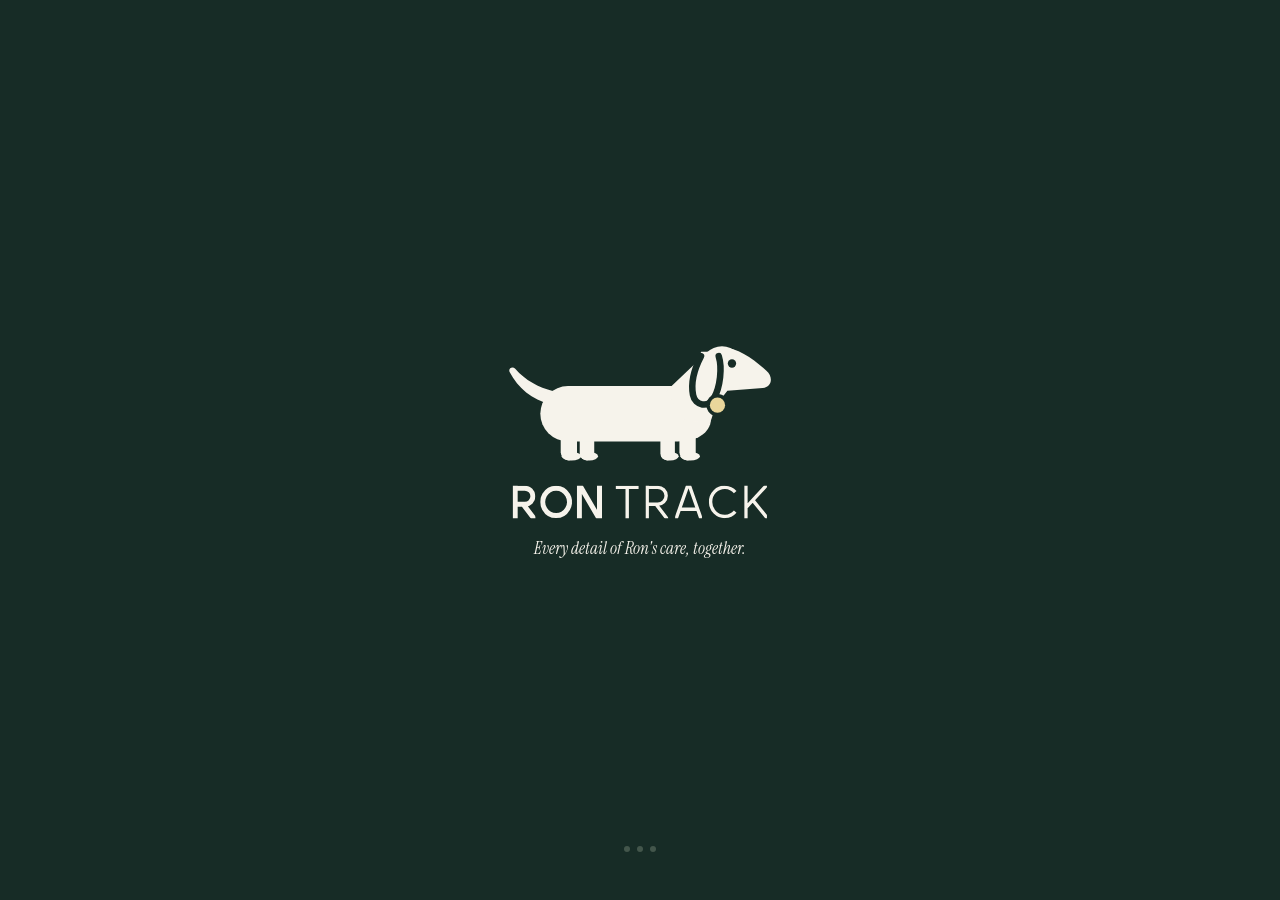
<file: app/index.html>
<!doctype html>
<html lang="es">
<head>
  <meta charset="utf-8">
  <meta name="viewport" content="width=device-width, initial-scale=1, viewport-fit=cover">
  <title>RON TRACK</title>
  <meta name="description" content="Every detail of Ron's care, together.">
  <meta name="theme-color" content="#F6F3EB" media="(prefers-color-scheme: light)">
  <meta name="theme-color" content="#101D19" media="(prefers-color-scheme: dark)">
  <meta name="apple-mobile-web-app-capable" content="yes">
  <meta name="mobile-web-app-capable" content="yes">
  <meta name="apple-mobile-web-app-status-bar-style" content="default">
  <meta name="apple-mobile-web-app-title" content="RON TRACK">
  <link rel="icon" href="../brand/app-icons/favicon.svg" type="image/svg+xml">
  <link rel="icon" href="../brand/app-icons/favicon-32.png" sizes="32x32">
  <link rel="apple-touch-icon" href="../brand/app-icons/apple-touch-icon.png">
  <link rel="manifest" href="manifest.webmanifest">
  <link rel="preconnect" href="https://fonts.googleapis.com">
  <link rel="preconnect" href="https://fonts.gstatic.com" crossorigin>
  <link rel="stylesheet" href="https://fonts.googleapis.com/css2?family=Manrope:wght@400;500;600;700;800&family=Instrument+Serif:ital@0;1&display=swap">
  <link rel="stylesheet" href="styles.css">
</head>
<body>
  <div id="app" aria-live="polite"></div>
  <div id="sheet-root"></div>
  <div id="toast-root" role="status" aria-live="polite"></div>
  <script type="module" src="app.js"></script>
</body>
</html>
</file>
<file: app/styles.css>
/* RON TRACK — sistema de interfaz.
   Tokens de brand/guidelines/brand-guidelines.md. Base de espaciado 4 px. */
:root {
  --bg: #F6F3EB;
  --surface: #FFFFFF;
  --surface-2: #EFEBE1;
  --soft: #DCE6D8;
  --line: #E6E1D5;
  --ink: #203B32;
  --text: #282D2A;
  --muted: #666C64;
  --faint: #898E87;
  --primary: #203B32;
  --on-primary: #F6F3EB;
  --hero: #203B32;
  --hero-ink: #F6F3EB;
  --hero-muted: #A8B9A1;
  --sage: #A8B9A1;
  --accent: #E9D69B;
  --on-accent: #203B32;
  --good: #4F7A5C;
  --warn: #C9A13B;
  --bad: #B5523B;
  --info: #5E7C8A;
  --chart: #203B32;
  --chart-2: #A8B9A1;
  --grid: #E6E1D5;
  --shadow: 0 1px 2px rgba(23, 44, 38, .06), 0 8px 24px -12px rgba(23, 44, 38, .18);
  --shadow-lg: 0 24px 60px -20px rgba(23, 44, 38, .35);
  --scrim: rgba(23, 44, 38, .38);
  --f-ui: "Manrope", ui-sans-serif, system-ui, -apple-system, "Segoe UI", sans-serif;
  --f-display: "Instrument Serif", "Iowan Old Style", Georgia, serif;
  --r-card: 18px;
  --r-ctl: 14px;
  --ease: cubic-bezier(.2, .8, .2, 1);
  --tabbar-h: 64px;
  color-scheme: light;
}
@media (prefers-color-scheme: dark) {
  :root:not([data-theme="light"]) {
    --bg: #101D19; --surface: #172C26; --surface-2: #1F352E; --soft: #1F352E; --line: #2A4139;
    --ink: #EDEAE1; --text: #DCDAD1; --muted: #9FA79C; --faint: #7F877D;
    --primary: #A8B9A1; --on-primary: #172C26; --hero: #1F352E; --hero-ink: #EDEAE1; --hero-muted: #A8B9A1;
    --good: #8DB89A; --warn: #E0BE62; --bad: #E08B74; --info: #93B3C1;
    --chart: #A8B9A1; --chart-2: #4E6A5E; --grid: #2A4139;
    --shadow: 0 1px 2px rgba(0, 0, 0, .3), 0 10px 30px -14px rgba(0, 0, 0, .6);
    --shadow-lg: 0 24px 60px -20px rgba(0, 0, 0, .7); --scrim: rgba(0, 0, 0, .55);
    color-scheme: dark;
  }
}
:root[data-theme="dark"] {
  --bg: #101D19; --surface: #172C26; --surface-2: #1F352E; --soft: #1F352E; --line: #2A4139;
  --ink: #EDEAE1; --text: #DCDAD1; --muted: #9FA79C; --faint: #7F877D;
  --primary: #A8B9A1; --on-primary: #172C26; --hero: #1F352E; --hero-ink: #EDEAE1; --hero-muted: #A8B9A1;
  --good: #8DB89A; --warn: #E0BE62; --bad: #E08B74; --info: #93B3C1;
  --chart: #A8B9A1; --chart-2: #4E6A5E; --grid: #2A4139;
  --shadow: 0 1px 2px rgba(0, 0, 0, .3), 0 10px 30px -14px rgba(0, 0, 0, .6);
  --shadow-lg: 0 24px 60px -20px rgba(0, 0, 0, .7); --scrim: rgba(0, 0, 0, .55);
  color-scheme: dark;
}

* { box-sizing: border-box; -webkit-tap-highlight-color: transparent; }
html, body { margin: 0; height: 100%; }
body {
  background: var(--bg); color: var(--text);
  font: 400 15px/1.47 var(--f-ui);
  -webkit-font-smoothing: antialiased; text-rendering: optimizeLegibility;
  overscroll-behavior-y: none;
}
button, input, select, textarea { font: inherit; color: inherit; }
button { cursor: pointer; }
:focus-visible { outline: 2px solid var(--ink); outline-offset: 2px; border-radius: 8px; }
svg { display: block; }
h1, h2, h3, h4 { margin: 0; color: var(--ink); text-wrap: balance; }
p { margin: 0; }
.sr { position: absolute; width: 1px; height: 1px; overflow: hidden; clip: rect(0 0 0 0); white-space: nowrap; }
.num { font-variant-numeric: tabular-nums; }

/* ------------------------------------------------------------ shell */
#app { max-width: 480px; margin: 0 auto; min-height: 100%; position: relative; }
@media (min-width: 720px) {
  body { background: radial-gradient(1200px 600px at 50% -10%, var(--soft), var(--bg) 60%); }
  #app { box-shadow: 0 0 0 1px var(--line); background: var(--bg); }
}
.screen {
  padding: calc(env(safe-area-inset-top, 0px) + 12px) max(20px, env(safe-area-inset-right, 0px)) calc(var(--tabbar-h) + env(safe-area-inset-bottom, 0px) + 32px) max(20px, env(safe-area-inset-left, 0px));
  display: grid; gap: 20px;
}
.screen.enter { animation: screen-in .45s var(--ease) both; }
@keyframes screen-in { from { opacity: 0; transform: translateY(8px); } to { opacity: 1; transform: none; } }

.topbar { display: flex; align-items: center; justify-content: space-between; gap: 12px; min-height: 44px; }
.topbar .date { font-size: 11px; font-weight: 700; letter-spacing: .12em; text-transform: uppercase; color: var(--muted); }
.title { font-size: 28px; font-weight: 700; letter-spacing: -.02em; line-height: 1.15; }
.title-serif { font-family: var(--f-display); font-style: italic; font-weight: 400; font-size: 34px; line-height: 1.05; letter-spacing: -.01em; }
.label { font-size: 11px; font-weight: 700; letter-spacing: .12em; text-transform: uppercase; color: var(--muted); }
.muted { color: var(--muted); }
.caption { font-size: 12.5px; font-weight: 500; color: var(--muted); }

.section { display: grid; gap: 10px; }
.section-head { display: flex; align-items: baseline; justify-content: space-between; gap: 12px; }
.section-head h2 { font-size: 18px; font-weight: 700; letter-spacing: -.01em; }
.link { background: none; border: 0; padding: 6px 0; color: var(--ink); font-weight: 600; font-size: 13.5px; text-decoration: none; }

/* ------------------------------------------------------------ cards */
.card { background: var(--surface); border-radius: var(--r-card); box-shadow: var(--shadow); padding: 16px; }
.card-flat { background: var(--surface-2); border-radius: var(--r-card); padding: 16px; }
.list { background: var(--surface); border-radius: var(--r-card); box-shadow: var(--shadow); overflow: hidden; }
.row {
  display: grid; grid-template-columns: auto minmax(0, 1fr) auto; align-items: center; gap: 12px;
  padding: 13px 16px; min-height: 60px; border-bottom: 1px solid var(--line); background: none; border-left: 0; border-right: 0; border-top: 0; width: 100%; text-align: left;
}
.row:last-child { border-bottom: 0; }
.row-main { min-width: 0; display: grid; gap: 1px; }
.row-title { font-weight: 600; color: var(--ink); overflow: hidden; text-overflow: ellipsis; white-space: nowrap; }
.row-sub { font-size: 12.5px; color: var(--muted); overflow: hidden; text-overflow: ellipsis; white-space: nowrap; }
.ico {
  width: 40px; height: 40px; border-radius: 12px; display: grid; place-items: center; flex: none;
  background: var(--soft); color: var(--ink);
}
.ico svg { width: 20px; height: 20px; }
.ico.yellow { background: var(--accent); color: #203B32; }

/* ------------------------------------------------------------ hero (Hoy) */
.hero {
  background: var(--hero); color: var(--hero-ink); border-radius: 24px; padding: 20px 20px 18px; position: relative; overflow: hidden;
  box-shadow: var(--shadow);
}
.hero-top { display: flex; justify-content: space-between; gap: 12px; align-items: flex-start; position: relative; z-index: 1; }
.hero h2 { color: var(--hero-ink); font-family: var(--f-display); font-style: italic; font-weight: 400; font-size: 30px; line-height: 1.04; }
.hero .sub { color: var(--hero-muted); font-size: 13px; margin-top: 4px; }
.hero-art { margin: 6px -6px -4px; position: relative; z-index: 1; }
.hero-art svg { width: 100%; height: auto; max-height: 150px; }
.hero-stats { display: grid; grid-template-columns: repeat(3, minmax(0, 1fr)); gap: 8px; position: relative; z-index: 1; }
.hero-stat { background: rgba(246, 243, 235, .07); border-radius: 14px; padding: 10px 12px; }
.hero-stat b { display: block; font-size: 20px; font-weight: 700; color: var(--hero-ink); letter-spacing: -.02em; font-variant-numeric: tabular-nums; }
.hero-stat span { font-size: 11px; color: var(--hero-muted); font-weight: 600; }
.ring { width: 64px; height: 64px; flex: none; position: relative; }
.ring svg { width: 64px; height: 64px; transform: rotate(-90deg); }
.ring .ring-bg { stroke: rgba(246, 243, 235, .12); }
.ring .ring-fg { stroke: var(--accent); transition: stroke-dashoffset .9s var(--ease); }
.ring b { position: absolute; inset: 0; display: grid; place-items: center; font-size: 14px; font-weight: 700; color: var(--hero-ink); font-variant-numeric: tabular-nums; }

/* ------------------------------------------------------------ paseo en curso */
.live {
  display: flex; align-items: center; gap: 12px; padding: 12px 12px 12px 16px; border-radius: 18px;
  background: var(--accent); color: #203B32; box-shadow: var(--shadow);
}
.live .pulse { width: 10px; height: 10px; border-radius: 50%; background: #203B32; position: relative; flex: none; }
.live .pulse::after { content: ""; position: absolute; inset: -6px; border-radius: 50%; border: 2px solid #203B32; animation: ping 1.6s var(--ease) infinite; }
@keyframes ping { from { transform: scale(.4); opacity: .9; } to { transform: scale(1.4); opacity: 0; } }
.live .time { font-size: 22px; font-weight: 700; letter-spacing: -.02em; font-variant-numeric: tabular-nums; }
.live .grow { flex: 1; min-width: 0; }
.live .btn { background: #203B32; color: #F6F3EB; }

/* ------------------------------------------------------------ timeline de rutinas */
.tl-item { grid-template-columns: 52px minmax(0, 1fr) auto; }
.tl-time { font-size: 13px; font-weight: 700; color: var(--ink); font-variant-numeric: tabular-nums; }
.tl-time small { display: block; font-size: 11px; font-weight: 600; color: var(--faint); }
.tl-item.done .row-title { color: var(--muted); text-decoration: line-through; text-decoration-color: var(--sage); }
.check {
  width: 32px; height: 32px; border-radius: 50%; border: 2px solid var(--line); background: none; display: grid; place-items: center; color: transparent;
  transition: background .2s, border-color .2s, transform .12s var(--ease);
}
.check svg { width: 16px; height: 16px; }
.check:active { transform: scale(.9); }
.check.on { background: var(--primary); border-color: var(--primary); color: var(--on-primary); animation: pop .35s var(--ease); }
@keyframes pop { 0% { transform: scale(.7); } 60% { transform: scale(1.12); } 100% { transform: scale(1); } }
.next-up { border: 2px solid var(--accent); }

/* ------------------------------------------------------------ chips, píldoras, avatares */
.pill { display: inline-flex; align-items: center; gap: 4px; height: 24px; padding: 0 9px; border-radius: 99px; font-size: 11.5px; font-weight: 700; background: var(--soft); color: var(--ink); white-space: nowrap; }
.pill svg { width: 13px; height: 13px; }
.pill.warn { background: color-mix(in srgb, var(--warn) 20%, transparent); color: var(--ink); }
.pill.bad { background: color-mix(in srgb, var(--bad) 18%, transparent); color: var(--bad); }
.pill.good { background: color-mix(in srgb, var(--good) 18%, transparent); color: var(--ink); }
.pill.yellow { background: var(--accent); color: #203B32; }
.av { width: 28px; height: 28px; border-radius: 50%; display: inline-grid; place-items: center; font-size: 11px; font-weight: 800; color: #F6F3EB; flex: none; letter-spacing: .02em; }
.av.lg { width: 44px; height: 44px; font-size: 15px; }
.av-stack { display: flex; }
.av-stack .av { box-shadow: 0 0 0 2px var(--surface); margin-left: -6px; }
.av-stack .av:first-child { margin-left: 0; }
.chips { display: flex; flex-wrap: wrap; gap: 8px; }
.chip {
  height: 38px; padding: 0 14px; border-radius: 99px; border: 1.5px solid var(--line); background: var(--surface); color: var(--ink);
  font-weight: 600; font-size: 13.5px; display: inline-flex; align-items: center; gap: 6px; transition: background .15s, border-color .15s, transform .12s;
}
.chip:active { transform: scale(.97); }
.chip.on { background: var(--primary); border-color: var(--primary); color: var(--on-primary); }
.chip svg { width: 16px; height: 16px; }

/* ------------------------------------------------------------ botones */
.btn {
  height: 48px; padding: 0 20px; border-radius: var(--r-ctl); border: 0; font-weight: 600; font-size: 15px;
  display: inline-flex; align-items: center; justify-content: center; gap: 8px; background: var(--primary); color: var(--on-primary);
  transition: transform .12s var(--ease), opacity .2s, background .2s; white-space: nowrap;
}
.btn:active { transform: scale(.97); }
.btn svg { width: 18px; height: 18px; }
.btn.block { width: 100%; }
.btn.sm { height: 38px; padding: 0 14px; font-size: 13.5px; border-radius: 12px; }
.btn.soft { background: var(--soft); color: var(--ink); }
.btn.ghost { background: none; color: var(--ink); }
.btn.danger { background: none; color: var(--bad); }
.btn.yellow { background: var(--accent); color: #203B32; }
.btn[disabled] { opacity: .45; pointer-events: none; }
.icon-btn { width: 44px; height: 44px; border-radius: 50%; border: 0; background: var(--surface); color: var(--ink); display: grid; place-items: center; box-shadow: var(--shadow); }
.icon-btn svg { width: 20px; height: 20px; }
.icon-btn.plain { background: none; box-shadow: none; }

/* ------------------------------------------------------------ acciones rápidas */
.quick { display: grid; grid-template-columns: repeat(4, minmax(0, 1fr)); gap: 8px; }
.quick button {
  display: grid; justify-items: center; gap: 6px; padding: 12px 4px 10px; border-radius: 16px; border: 0; background: var(--surface); box-shadow: var(--shadow);
  font-size: 11.5px; font-weight: 600; color: var(--ink); transition: transform .12s var(--ease); min-width: 0;
}
.quick button:active { transform: scale(.95); }
.quick .ico { width: 38px; height: 38px; }

/* ------------------------------------------------------------ tab bar */
.tabbar {
  position: fixed; left: 0; right: 0; bottom: 0; z-index: 20; display: flex; justify-content: center;
  padding: 0 max(12px, env(safe-area-inset-right, 0px)) env(safe-area-inset-bottom, 0px) max(12px, env(safe-area-inset-left, 0px));
  background: color-mix(in srgb, var(--bg) 86%, transparent); backdrop-filter: saturate(1.4) blur(18px); -webkit-backdrop-filter: saturate(1.4) blur(18px);
  border-top: 1px solid var(--line);
}
.tabbar nav { width: 100%; max-width: 480px; display: grid; grid-template-columns: repeat(5, minmax(0, 1fr)); align-items: center; height: var(--tabbar-h); }
.tab {
  background: none; border: 0; display: grid; justify-items: center; gap: 3px; padding: 6px 0; color: var(--faint); font-size: 10.5px; font-weight: 700; letter-spacing: .02em;
  text-decoration: none; transition: color .2s;
}
.tab svg { width: 24px; height: 24px; transition: transform .25s var(--ease); }
.tab[aria-current="page"] { color: var(--ink); }
.tab[aria-current="page"] svg { transform: translateY(-1px); }
.tab .ron-tab { width: 34px; height: 24px; }
.fab {
  justify-self: center; width: 52px; height: 52px; border-radius: 18px; border: 0; background: var(--primary); color: var(--on-primary);
  display: grid; place-items: center; box-shadow: 0 8px 20px -8px rgba(23, 44, 38, .6); transition: transform .15s var(--ease);
}
.fab svg { width: 24px; height: 24px; }
.fab:active { transform: scale(.92) rotate(90deg); }

/* ------------------------------------------------------------ hojas (bottom sheets) */
.scrim { position: fixed; inset: 0; z-index: 40; background: var(--scrim); animation: fade .25s both; }
.sheet {
  position: fixed; z-index: 41; left: 50%; bottom: 0; width: 100%; max-width: 480px; transform: translateX(-50%);
  background: var(--bg); border-radius: 26px 26px 0 0; box-shadow: var(--shadow-lg);
  padding: 8px max(20px, env(safe-area-inset-right, 0px)) calc(env(safe-area-inset-bottom, 0px) + 20px) max(20px, env(safe-area-inset-left, 0px));
  max-height: 92dvh; overflow-y: auto; animation: sheet-in .38s var(--ease) both; display: grid; gap: 16px;
}
.sheet.closing { animation: sheet-out .22s ease-in both; }
.scrim.closing { animation: fade .22s reverse both; }
@keyframes sheet-in { from { transform: translate(-50%, 100%); } to { transform: translate(-50%, 0); } }
@keyframes sheet-out { to { transform: translate(-50%, 100%); } }
@keyframes fade { from { opacity: 0; } to { opacity: 1; } }
.grabber { width: 40px; height: 5px; border-radius: 9px; background: var(--line); justify-self: center; }
.sheet-head { display: flex; align-items: center; justify-content: space-between; gap: 12px; }
.sheet-head h3 { font-size: 20px; font-weight: 700; letter-spacing: -.01em; }
.sheet-grid { display: grid; grid-template-columns: repeat(3, minmax(0, 1fr)); gap: 10px; }
.sheet-grid button {
  display: grid; justify-items: center; gap: 8px; padding: 16px 6px 12px; border-radius: 18px; border: 0; background: var(--surface); box-shadow: var(--shadow);
  font-weight: 600; font-size: 13px; color: var(--ink); transition: transform .12s var(--ease);
}
.sheet-grid button:active { transform: scale(.95); }

/* ------------------------------------------------------------ formularios */
.field { display: grid; gap: 6px; }
.field > span { font-size: 12.5px; font-weight: 600; color: var(--muted); }
.input {
  height: 50px; border-radius: var(--r-ctl); border: 1.5px solid var(--line); background: var(--surface); padding: 0 14px; color: var(--ink); font-weight: 500; width: 100%;
  transition: border-color .15s;
}
textarea.input { height: 88px; padding: 12px 14px; resize: none; }
.input:focus { outline: none; border-color: var(--ink); }
.fields { display: grid; gap: 12px; }
.two { display: grid; grid-template-columns: repeat(2, minmax(0, 1fr)); gap: 10px; }
.stepper { display: grid; grid-template-columns: 52px minmax(0, 1fr) 52px; align-items: center; background: var(--surface); border-radius: var(--r-ctl); box-shadow: var(--shadow); }
.stepper button { height: 56px; border: 0; background: none; font-size: 22px; color: var(--ink); }
.stepper output { text-align: center; font-size: 30px; font-weight: 700; letter-spacing: -.02em; color: var(--ink); font-variant-numeric: tabular-nums; }
.stepper output small { font-size: 14px; color: var(--muted); font-weight: 500; margin-left: 4px; }
.seg { display: flex; gap: 4px; background: var(--surface-2); padding: 4px; border-radius: 14px; }
.seg button { flex: 1; height: 38px; border: 0; border-radius: 10px; background: none; font-weight: 600; font-size: 13.5px; color: var(--muted); }
.seg button.on { background: var(--surface); color: var(--ink); box-shadow: var(--shadow); }
.days { display: grid; grid-template-columns: repeat(7, minmax(0, 1fr)); gap: 6px; }
.days button { height: 40px; border-radius: 12px; border: 1.5px solid var(--line); background: var(--surface); font-weight: 700; font-size: 13px; color: var(--muted); }
.days button.on { background: var(--primary); border-color: var(--primary); color: var(--on-primary); }

/* ------------------------------------------------------------ gráficas */
.chart { position: relative; }
.chart svg { width: 100%; height: auto; overflow: visible; }
.chart .bar { fill: var(--chart); transition: opacity .15s; }
.chart .bar.under { fill: var(--chart-2); }
.chart .goal { stroke: var(--accent); stroke-width: 2; stroke-dasharray: 2 5; stroke-linecap: round; }
.chart .gl { stroke: var(--grid); stroke-width: 1; }
.chart .ax { fill: var(--muted); font: 600 11px var(--f-ui); }
.chart .ax.today { fill: var(--ink); font-weight: 800; }
.chart .line { fill: none; stroke: var(--chart); stroke-width: 2; stroke-linejoin: round; stroke-linecap: round; }
.chart .area { fill: var(--chart); opacity: .08; }
.chart .pt { fill: var(--chart); stroke: var(--surface); stroke-width: 2; }
.chart .hit { fill: transparent; cursor: pointer; }
.chart .hl { opacity: .55; }
.tip {
  position: absolute; pointer-events: none; transform: translate(-50%, calc(-100% - 10px)); background: var(--ink); color: var(--bg);
  font-size: 12px; font-weight: 600; padding: 6px 9px; border-radius: 9px; white-space: nowrap; box-shadow: var(--shadow); z-index: 2;
}
.tip b { font-weight: 800; }
.stats { display: grid; grid-template-columns: repeat(3, minmax(0, 1fr)); gap: 8px; }
.stat { background: var(--surface); border-radius: 16px; padding: 12px 14px; box-shadow: var(--shadow); min-width: 0; }
.stat b { display: block; font-size: 22px; font-weight: 700; letter-spacing: -.02em; color: var(--ink); font-variant-numeric: tabular-nums; }
.stat b small { font-size: 12px; font-weight: 600; color: var(--muted); margin-left: 2px; letter-spacing: 0; }
.stat span { font-size: 11.5px; font-weight: 600; color: var(--muted); }
.big-num { font-size: 40px; font-weight: 600; letter-spacing: -.03em; color: var(--ink); line-height: 1; font-variant-numeric: tabular-nums; }
.big-num small { font-size: 16px; font-weight: 500; color: var(--muted); margin-left: 4px; letter-spacing: 0; }
.trend { font-size: 12.5px; font-weight: 700; }

/* ------------------------------------------------------------ vacío */
.empty { display: grid; justify-items: center; text-align: center; gap: 8px; padding: 22px 16px 20px; background: var(--surface-2); border-radius: var(--r-card); }
.empty svg { width: 190px; height: auto; }
.empty h3 { font-family: var(--f-display); font-style: italic; font-weight: 400; font-size: 24px; }
.empty p { color: var(--muted); font-size: 13.5px; max-width: 30ch; }

/* ------------------------------------------------------------ toast */
#toast-root { position: fixed; left: 0; right: 0; bottom: calc(var(--tabbar-h) + env(safe-area-inset-bottom, 0px) + 14px); z-index: 60; display: grid; justify-items: center; pointer-events: none; padding: 0 16px; }
.toast {
  pointer-events: auto; display: flex; align-items: center; gap: 12px; background: var(--ink); color: var(--bg); padding: 10px 10px 10px 16px; border-radius: 14px;
  font-size: 13.5px; font-weight: 600; box-shadow: var(--shadow-lg); animation: toast-in .35s var(--ease) both; max-width: 440px;
}
.toast .dot { width: 8px; height: 8px; border-radius: 50%; background: var(--accent); flex: none; }
.toast button { background: none; border: 0; color: var(--accent); font-weight: 800; font-size: 13px; padding: 6px 8px; }
.toast.out { animation: toast-out .25s ease-in both; }
@keyframes toast-in { from { opacity: 0; transform: translateY(12px) scale(.98); } to { opacity: 1; transform: none; } }
@keyframes toast-out { to { opacity: 0; transform: translateY(8px); } }

/* ------------------------------------------------------------ splash */
.splash {
  position: fixed; inset: 0; z-index: 100; background: #172C26; color: #F6F3EB; display: grid; place-items: center; transition: opacity .45s ease, visibility .45s;
}
.splash.gone { opacity: 0; visibility: hidden; }
.splash-in { display: grid; justify-items: center; gap: 16px; width: min(64vw, 280px); }
.splash .s-iso { width: 100%; height: auto; animation: rise 1s var(--ease) both; }
.splash .s-wm { width: 92%; height: auto; animation: fade .7s .4s both; }
.splash .s-tag { font-family: var(--f-display); font-style: italic; font-size: 17px; opacity: .7; animation: fade .7s .6s both; white-space: nowrap; }
.splash .s-dots { position: absolute; bottom: calc(env(safe-area-inset-bottom, 0px) + 48px); display: flex; gap: 7px; }
.splash .s-dots i { width: 6px; height: 6px; border-radius: 50%; background: #A8B9A1; opacity: .3; animation: blink 1.2s infinite; }
.splash .s-dots i:nth-child(2) { animation-delay: .2s; } .splash .s-dots i:nth-child(3) { animation-delay: .4s; }
@keyframes rise { from { opacity: 0; transform: translateY(14px); } to { opacity: 1; transform: none; } }
@keyframes blink { 0%, 100% { opacity: .25; } 50% { opacity: 1; } }

/* ------------------------------------------------------------ onboarding */
.ob {
  min-height: 100dvh; display: grid; grid-template-rows: auto auto 1fr auto; gap: 18px;
  padding: calc(env(safe-area-inset-top, 0px) + 16px) max(24px, env(safe-area-inset-right, 0px)) calc(env(safe-area-inset-bottom, 0px) + 20px) max(24px, env(safe-area-inset-left, 0px));
}
.ob-top { display: flex; align-items: center; gap: 12px; }
.ob-progress { flex: 1; height: 4px; border-radius: 9px; background: var(--soft); overflow: hidden; }
.ob-progress i { display: block; height: 100%; background: var(--primary); border-radius: 9px; transition: width .5s var(--ease); }
.ob-step { font-size: 11px; font-weight: 700; letter-spacing: .1em; color: var(--muted); font-variant-numeric: tabular-nums; }
.ob-art { display: grid; place-items: center; min-height: 150px; }
.ob-art svg { width: 100%; max-width: 340px; height: auto; animation: rise .7s var(--ease) both; }
.ob-body { display: grid; gap: 14px; align-content: start; animation: screen-in .5s .08s var(--ease) both; }
.ob-body h1 { font-family: var(--f-display); font-style: italic; font-weight: 400; font-size: 38px; line-height: 1.02; letter-spacing: -.01em; }
.ob-body > p { color: var(--muted); font-size: 15.5px; max-width: 34ch; }
.ob-actions { display: grid; gap: 8px; }
.ob-wm { width: 150px; color: var(--ink); }
.member-line { display: grid; grid-template-columns: auto minmax(0, 1fr) auto; gap: 10px; align-items: center; }
.rt-pick { display: grid; grid-template-columns: auto minmax(0, 1fr) 116px auto; gap: 10px; align-items: center; padding: 10px 12px; }
.rt-pick .row-title { white-space: normal; hyphens: auto; overflow-wrap: anywhere; line-height: 1.25; }
.rt-pick input[type=time] { height: 40px; border-radius: 10px; padding: 0 8px; font-size: 14px; }
.ob-art:empty { min-height: 0; }
.switch { width: 46px; height: 28px; border-radius: 99px; border: 0; background: var(--line); position: relative; transition: background .2s; flex: none; }
.switch::after { content: ""; position: absolute; top: 3px; left: 3px; width: 22px; height: 22px; border-radius: 50%; background: #fff; box-shadow: 0 1px 3px rgba(0,0,0,.25); transition: transform .25s var(--ease); }
.switch.on { background: var(--primary); }
.switch.on::after { transform: translateX(18px); }

/* ------------------------------------------------------------ celebración */
.celebrate { position: fixed; inset: 0; z-index: 80; display: grid; place-items: center; background: var(--scrim); animation: fade .3s both; padding: 24px; }
.celebrate .box { background: var(--bg); border-radius: 28px; padding: 26px 22px 20px; width: min(100%, 360px); display: grid; gap: 10px; justify-items: center; text-align: center; box-shadow: var(--shadow-lg); animation: rise .5s var(--ease) both; position: relative; overflow: hidden; }
.celebrate svg.pose { width: 100%; height: auto; }
.celebrate h2 { font-family: var(--f-display); font-style: italic; font-weight: 400; font-size: 34px; line-height: 1; }
.celebrate p { color: var(--muted); }
.celebrate .ringfx { position: absolute; left: 50%; top: 38%; width: 40px; height: 40px; margin: -20px; border-radius: 50%; border: 3px solid var(--accent); animation: ringfx 1.2s var(--ease) both; pointer-events: none; }
@keyframes ringfx { from { transform: scale(.2); opacity: 1; } to { transform: scale(7); opacity: 0; } }

/* ------------------------------------------------------------ perfil de Ron */
.ron-card { display: grid; gap: 14px; }
.ron-card .art { background: var(--surface-2); border-radius: 16px; }
.ron-card .art svg { width: 100%; height: auto; }
.kv { display: grid; grid-template-columns: repeat(3, minmax(0, 1fr)); gap: 8px; }
.kv div { background: var(--surface-2); border-radius: 14px; padding: 10px 12px; min-width: 0; }
.kv b { display: block; color: var(--ink); font-size: 14.5px; font-weight: 700; overflow-wrap: anywhere; line-height: 1.25; margin-top: 2px; }
.kv span { font-size: 11px; font-weight: 700; letter-spacing: .06em; text-transform: uppercase; color: var(--muted); }
.lvl { display: flex; gap: 4px; }
.lvl i { width: 18px; height: 6px; border-radius: 9px; background: var(--line); }
.lvl i.on { background: var(--primary); }
.lvl i.max { background: var(--accent); }

/* ------------------------------------------------------------ informe imprimible */
.report { background: #fff; color: #282D2A; min-height: 100dvh; padding: 32px max(24px, env(safe-area-inset-right, 0px)) 48px max(24px, env(safe-area-inset-left, 0px)); display: grid; gap: 22px; align-content: start; }
.report h1, .report h2 { color: #203B32; }
.report-head { display: flex; justify-content: space-between; align-items: center; gap: 16px; border-bottom: 1px solid #E6E1D5; padding-bottom: 16px; }
.report-head svg { width: 170px; height: auto; }
.report table { width: 100%; border-collapse: collapse; font-size: 13px; }
.report th { text-align: left; font-size: 11px; letter-spacing: .1em; text-transform: uppercase; color: #666C64; padding: 6px 0; border-bottom: 1px solid #E6E1D5; }
.report td { padding: 8px 0; border-bottom: 1px solid #F0ECE2; font-variant-numeric: tabular-nums; }
.report .sep { display: flex; align-items: center; gap: 12px; color: #A8B9A1; }
.report .sep::before, .report .sep::after { content: ""; flex: 1; height: 1px; background: #DCE6D8; }
.report .sep svg { width: 40px; height: auto; }
.report-actions { display: flex; gap: 8px; flex-wrap: wrap; }
@media print {
  .report-actions, .tabbar, #toast-root { display: none !important; }
  .report { padding: 0; }
  body { background: #fff; }
}

@media (prefers-reduced-motion: reduce) {
  *, *::before, *::after { animation-duration: .001ms !important; animation-iteration-count: 1 !important; transition-duration: .001ms !important; }
}
</file>
